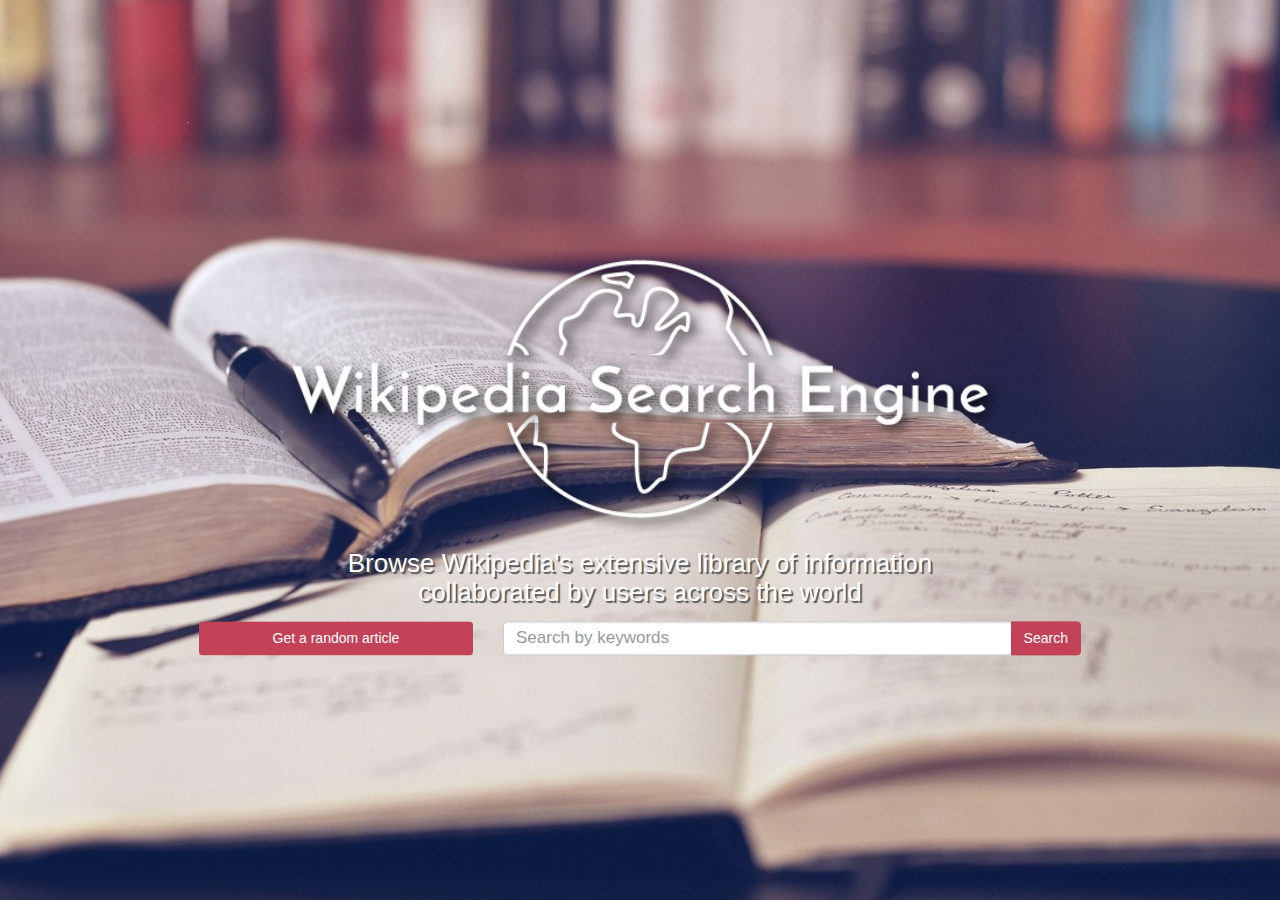
<file: index.html>
<!DOCTYPE html>
<head>
  <meta charset="utf-8">
  <meta http-equiv="X-UA-Compatible" content="IE=edge">
  <meta name="viewport" content="width=device-width, initial-scale=1">
  <link href="https://fonts.googleapis.com/css?family=Playfair+Display:700" rel="stylesheet">
  <link rel="stylesheet" type="text/css" href="css/bootstrap.css">
	<link rel="stylesheet" type="text/css" href="css/main.css">
</head>
<body>
  <img src="img/title.png" id="smallTitle" class="hidden img-responsive">
  <div id="home" class="container home">
    <div class="row">
      <img src="img/title.png" id="title" class="col-xs-12 col-sm-10 col-sm-offset-1">
    </div>
    <div class="row">
      <h3 id="description" class="col-xs-10 col-xs-offset-1">Browse Wikipedia's extensive library of information collaborated by users across the world</h3>
    </div>

    <div class="row" id="searchRow">
      <div id="randomDiv" class="col-xs-12 col-sm-4">
        <a href="http://en.wikipedia.org/wiki/Special:Random" target="_blank">
          <button id="random" class="btn btn-md col-sm-12">Get a random article</button>
        </a>
      </div> <!-- .col-sm-4 -->
      <div id="searchDiv" class="col-xs-12 col-sm-8">
        <div class="input-group col-sm-12">
          <input id="searchfield" type="text" class="form-control" placeholder="Search by keywords">
          <span class="input-group-btn">
            <button id="search" class="btn btn-md btn-primary" type="submit">Search</button>
          </span>
         </div> <!-- .input-group -->
       </div> <!-- .col-sm-8 -->
      </div> <!-- row -->

    <div id="search-results" class="col-md-10 col-md-offset-1">    
    </div> <!-- #search-results -->
  </div> <!-- #home .container -->
	<script type="text/javascript" src="js/jquery-3.1.0.min.js"></script>
	<script type="text/javascript" src="js/main.js"></script>
</body>
</html>
</file>
<file: css/main.css>
html {
  background: url(../img/open-books-background.jpg) no-repeat center center fixed;
  -webkit-background-size: cover;
  -moz-background-size: cover;
  -o-background-size: cover;
  background-size: cover;
  position: relative;
  height: 100%; }

body {
  color: #fff;
  text-shadow: 2px 2px 1px #555;
  background: none;
  position: relative;
  text-align: center;
  height: 100%; }

.hidden {
  display: none; }

div#search-results {
  text-shadow: none; }

a#results-link {
  text-decoration: none;
  color: #444; }

div.div-results {
  background-color: #eee; }
  div.div-results:hover {
    background-color: #ccc; }

button {
  background-color: #c34257;
  border: none;
  color: #fff;
  font-weight: bold;
  padding: 9px 14px;
  display: inline-block;
  font-size: 17px; }
  @media screen and (max-width: 1025px) {
    button {
      font-size: 16px; } }
  @media screen and (max-width: 950px) {
    button {
      font-size: 14px;
      padding: 7px 12px; } }
  @media screen and (max-width: 840px) {
    button {
      font-size: 15px;
      padding: 6px 8px; } }
  @media screen and (max-width: 590px) {
    button {
      font-size: 13px;
      padding: 5px 7px; } }

.btn:hover, #search:hover {
  background-color: #9f3344;
  border-color: #9f3344;
  color: #fff; }

#search {
  background-color: #c34257;
  border-color: #c34257; }

@media screen and (max-width: 1025px) {
  .results button {
    font-size: 13px; } }

body h3 {
  margin: 0; }

.home {
  top: 50%;
  transform: translateY(-50%);
  position: relative; }
  .home .row {
    width: 80%;
    margin: 15px auto; }

#random-div {
  margin: 15px 0; }

input#searchfield {
  padding: 7px 12px; }
  @media screen and (max-width: 950px) {
    input#searchfield {
      padding: 5px 10px; } }
  @media screen and (max-width: 840px) {
    input#searchfield {
      padding: 5px 8px; } }
  @media screen and (max-width: 590px) {
    input#searchfield {
      padding: 4px 7px; } }

@media screen and (max-width: 768px) {
  #searchRow div {
    margin: 5px 0; } }

#smallTitle {
  width: 250px;
  float: left; }
  @media screen and (max-width: 1200px) {
    #smallTitle {
      width: 190px;
      margin-top: 7px; } }
  @media screen and (max-width: 1025px) {
    #smallTitle {
      width: 170px; } }
  @media screen and (max-width: 950px) {
    #smallTitle {
      width: 130px;
      margin-top: 15px;
      margin-left: 8px; } }
  @media screen and (max-width: 730px) {
    #smallTitle {
      width: 115px;
      margin-top: 10px;
      margin-left: 8px; } }
  @media screen and (max-width: 590px) {
    #smallTitle {
      display: none; } }

@media screen and (max-width: 840px) {
  .results button#random, .results p#or {
    display: none; } }

.results {
  margin: 25px 0;
  position: absolute;
  left: 50%;
  transform: translateX(-50%);
  width: 75%; }
  .results .row {
    width: 60%;
    margin: auto; }
    @media screen and (max-width: 768px) {
      .results .row {
        width: 75%; } }
    @media screen and (max-width: 544px) {
      .results .row {
        width: 100%; } }

div.div-results {
  padding: 12px;
  margin: 5px; }
  @media screen and (max-width: 840px) {
    div.div-results h1 {
      margin: 5px; } }
  @media screen and (max-width: 950px) {
    div.div-results p {
      margin: 5px; } }

body {
  font-family: sans-serif; }

h3 {
  font-size: 26px; }
  @media screen and (max-width: 1200px) {
    h3 {
      font-size: 22px; } }
  @media screen and (max-width: 990px) {
    h3 {
      font-size: 20px; } }
  @media screen and (max-width: 768px) {
    h3 {
      font-size: 17px; } }

div#search-results h1 {
  font-size: 20px; }
  @media screen and (max-width: 950px) {
    div#search-results h1 {
      font-size: 17px; } }
  @media screen and (max-width: 840px) {
    div#search-results h1 {
      font-size: 15px; } }
div#search-results p {
  font-size: 15px; }
  @media screen and (max-width: 950px) {
    div#search-results p {
      font-size: 13px; } }

input#searchfield {
  font-size: 17px; }
  @media screen and (max-width: 840px) {
    input#searchfield {
      font-size: 14px; } }
  @media screen and (max-width: 590px) {
    input#searchfield {
      font-size: 12px; } }
  @media screen and (max-width: 1025px) {
    .results input#searchfield {
      font-size: 14px; } }

/*# sourceMappingURL=main.css.map */
</file>
